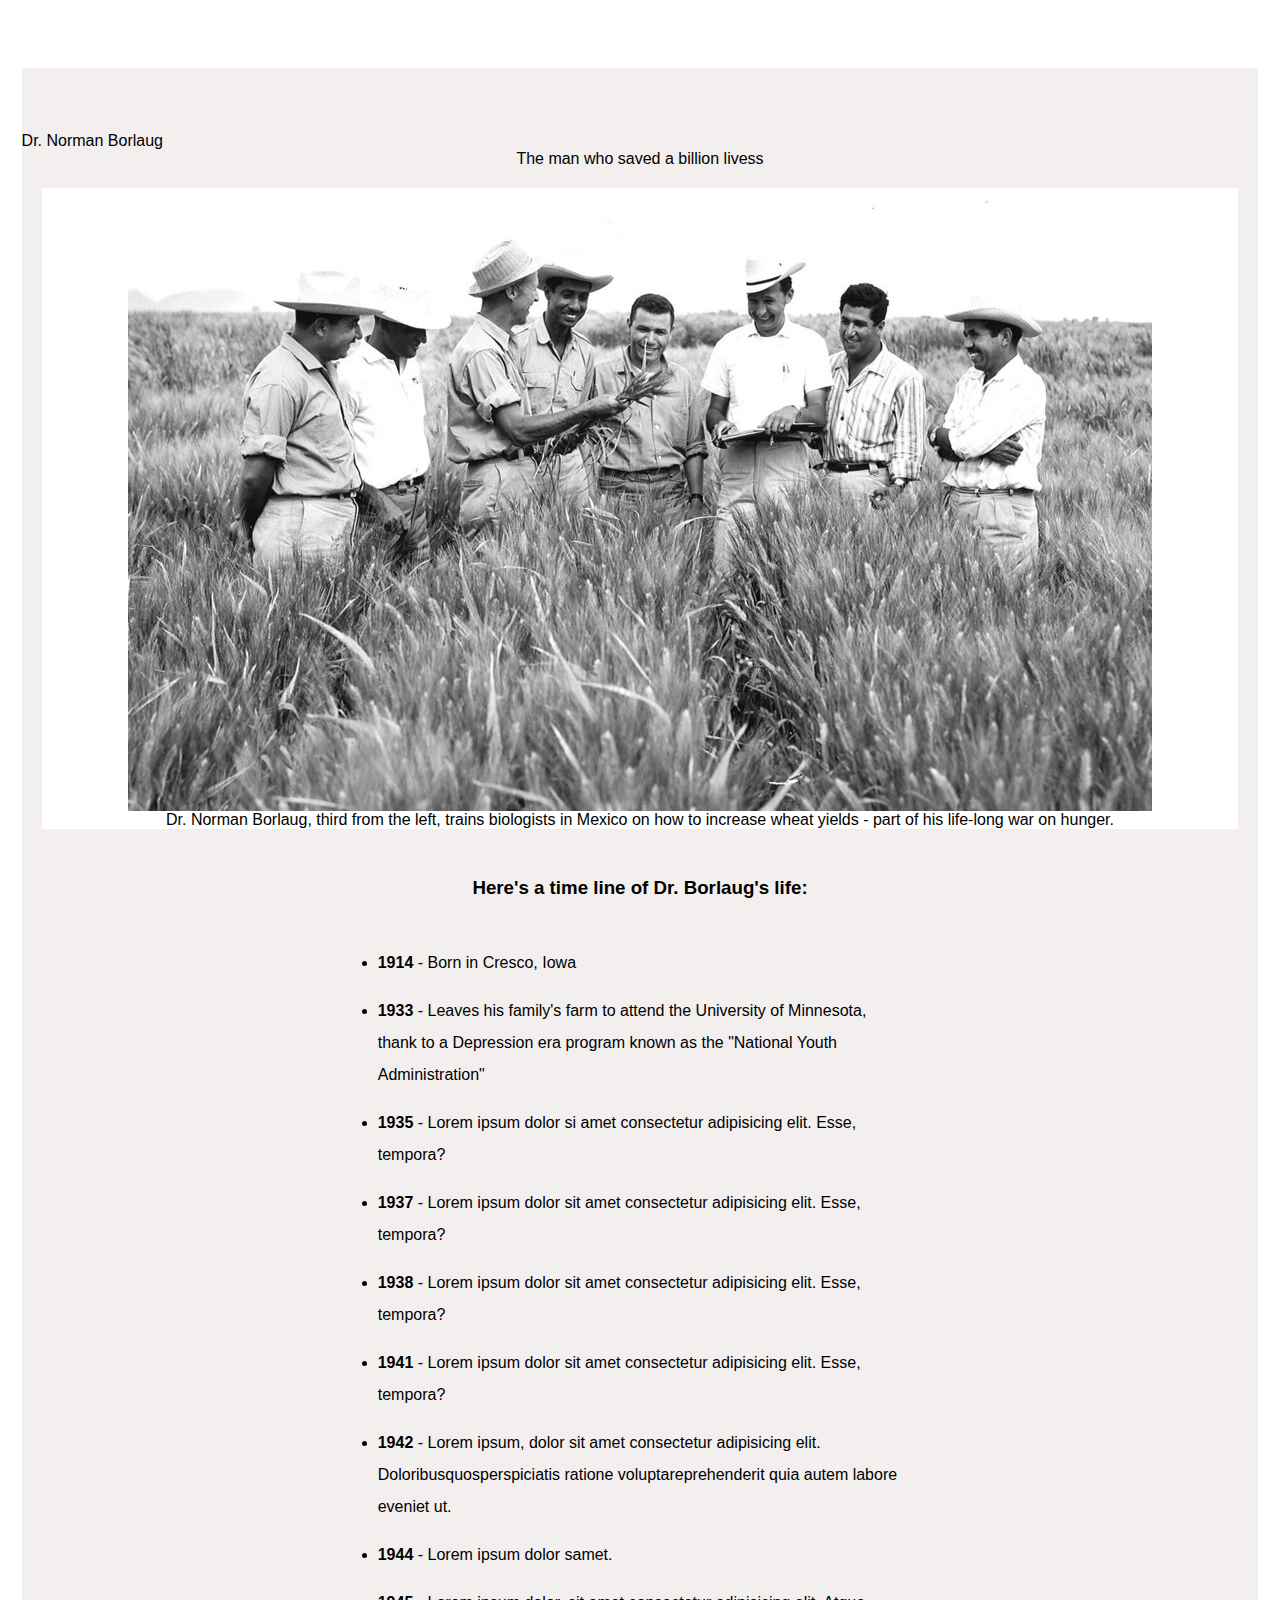
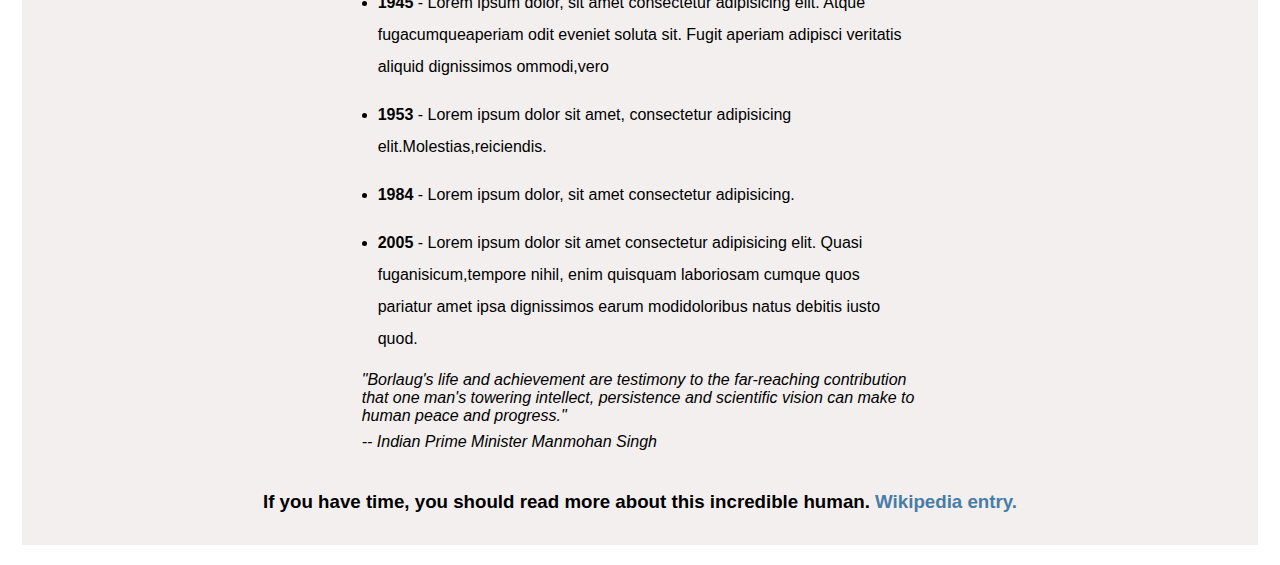
<file: FreeCampCss-master/dos/index.html>
<!DOCTYPE html>
<html lang="es">
  <head>
    <meta charset="UTF-8" />
    <meta http-equiv="X-UA-Compatible" content="IE=edge" />
    <meta name="viewport" content="width=device-width, initial-scale=1.0" />
    <title>Biography</title>
    <link rel="stylesheet" href="styles.css" />
  </head>

  <body>
    <main id="main">
      <div class="contenedor">
        <header id="title">Dr. Norman Borlaug</header>
        <p>The man who saved a billion livess</p>
        <div class="section-1" id="img-div">
          <img id="image" src="./2.jpg" alt="hombres" />
          <figcaption id="img-caption">
            Dr. Norman Borlaug, third from the left, trains biologists in Mexico
            on how to increase wheat yields - part of his life-long war on
            hunger.
          </figcaption>
        </div>

        <section class="bio" id="tribute-info">
          <h3>Here's a time line of Dr. Borlaug's life:</h3>
          <ul>
            <li><strong>1914</strong> - Born in Cresco, Iowa</li>
            <li>
              <strong>1933</strong> - Leaves his family's farm to attend the
              University of Minnesota, thank to a Depression era program known
              as the "National Youth Administration"
            </li>
            <li>
              <strong>1935</strong> - Lorem ipsum dolor si amet consectetur
              adipisicing elit. Esse, tempora?
            </li>
            <li>
              <strong>1937</strong> - Lorem ipsum dolor sit amet consectetur
              adipisicing elit. Esse, tempora?
            </li>
            <li>
              <strong>1938</strong> - Lorem ipsum dolor sit amet consectetur
              adipisicing elit. Esse, tempora?
            </li>
            <li>
              <strong>1941</strong> - Lorem ipsum dolor sit amet consectetur
              adipisicing elit. Esse, tempora?
            </li>
            <li>
              <strong>1942</strong> - Lorem ipsum, dolor sit amet consectetur
              adipisicing elit. Doloribusquosperspiciatis ratione
              voluptareprehenderit quia autem labore eveniet ut.
            </li>
            <li><strong>1944</strong> - Lorem ipsum dolor samet.</li>
            <li>
              <strong>1945</strong> - Lorem ipsum dolor, sit amet consectetur
              adipisicing elit. Atque fugacumqueaperiam odit eveniet soluta sit.
              Fugit aperiam adipisci veritatis aliquid dignissimos ommodi,vero
            </li>

            <li>
              <strong>1953</strong> - Lorem ipsum dolor sit amet, consectetur
              adipisicing elit.Molestias,reiciendis.
            </li>
            <li>
              <strong>1984</strong> - Lorem ipsum dolor, sit amet consectetur
              adipisicing.
            </li>
            <li>
              <strong>2005</strong> - Lorem ipsum dolor sit amet consectetur
              adipisicing elit. Quasi fuganisicum,tempore nihil, enim quisquam
              laboriosam cumque quos pariatur amet ipsa dignissimos earum
              modidoloribus natus debitis iusto quod.
            </li>
          </ul>

          <p class="bio2">
            "Borlaug's life and achievement are testimony to the far-reaching
            contribution that one man's towering intellect, persistence and
            scientific vision can make to human peace and progress."
          </p>
          <p class="bio2">-- Indian Prime Minister Manmohan Singh</p>
        </section>
        <h3 class="final">
          If you have time, you should read more about this incredible human.
          <a id="tribute-link" href="google.com/" target="_blank">
            Wikipedia entry.</a
          >
        </h3>
      </div>
    </main>
  </body>
</html>
</file>
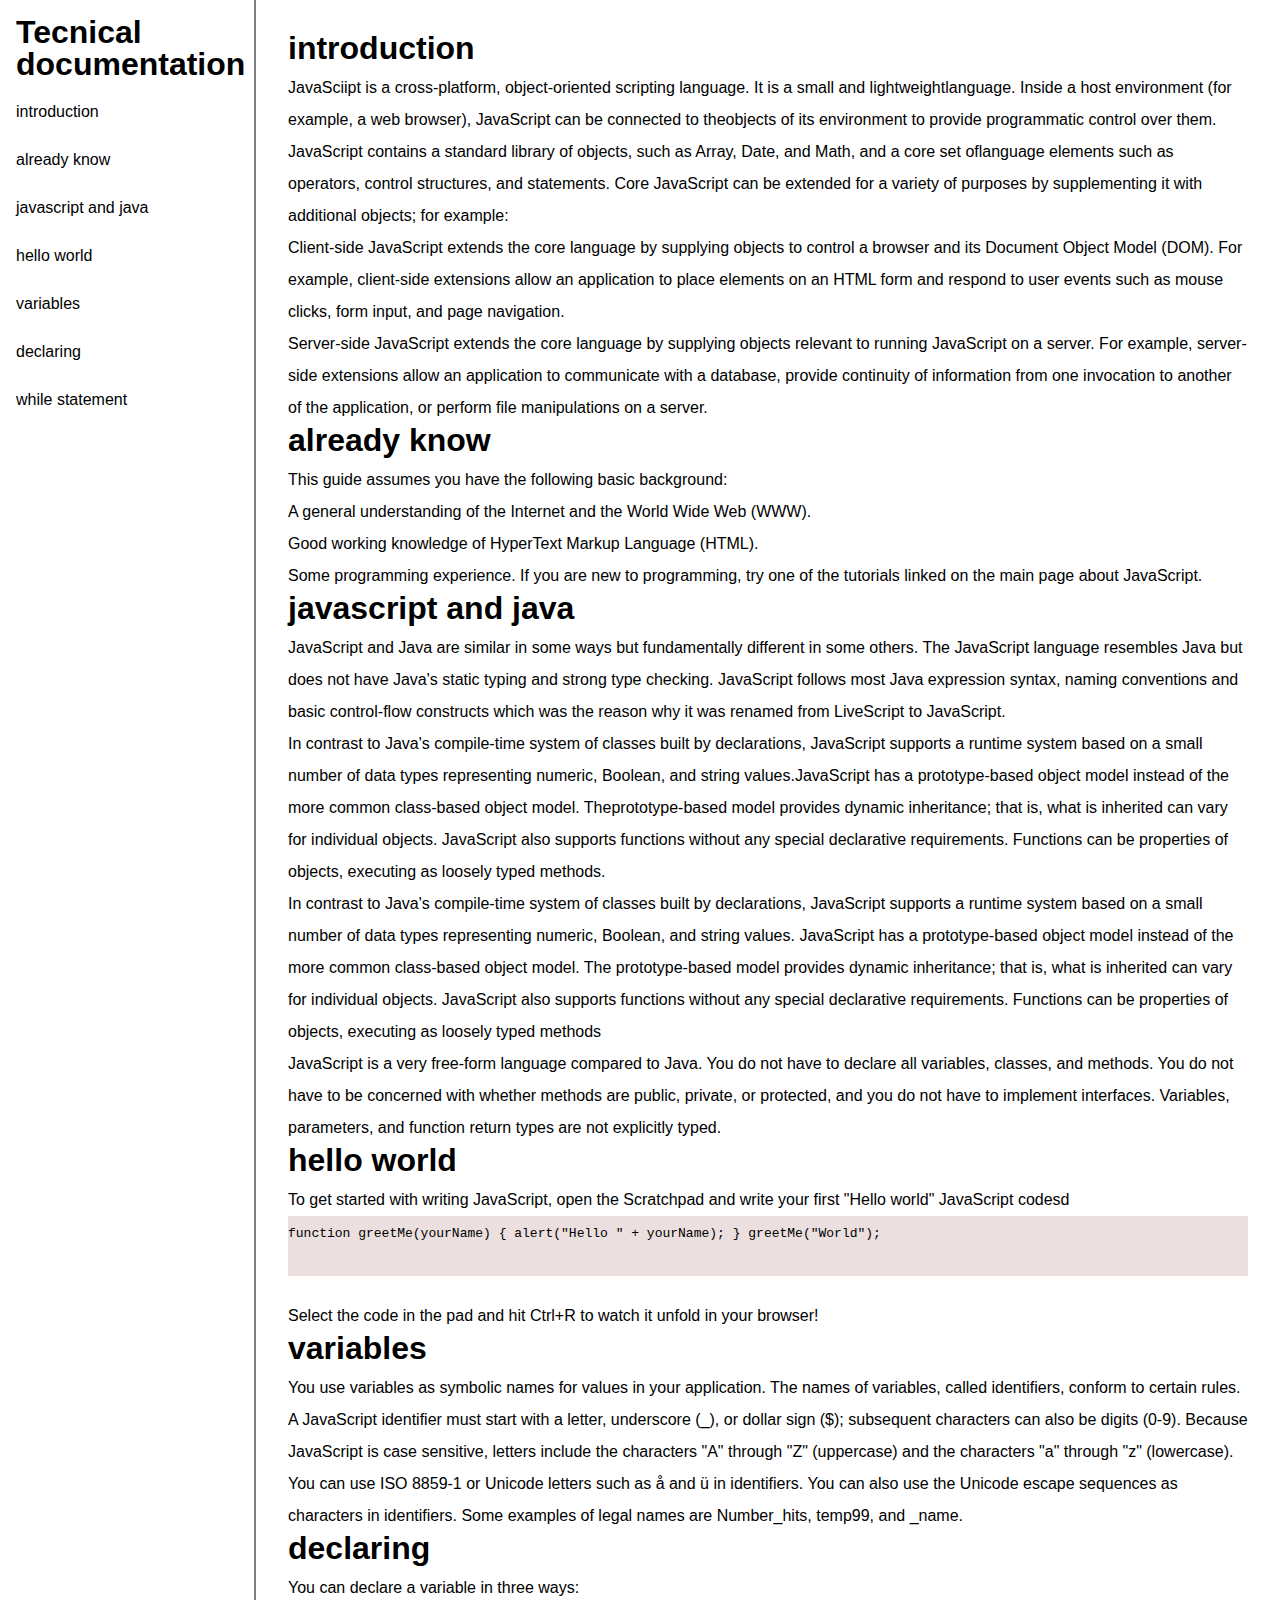
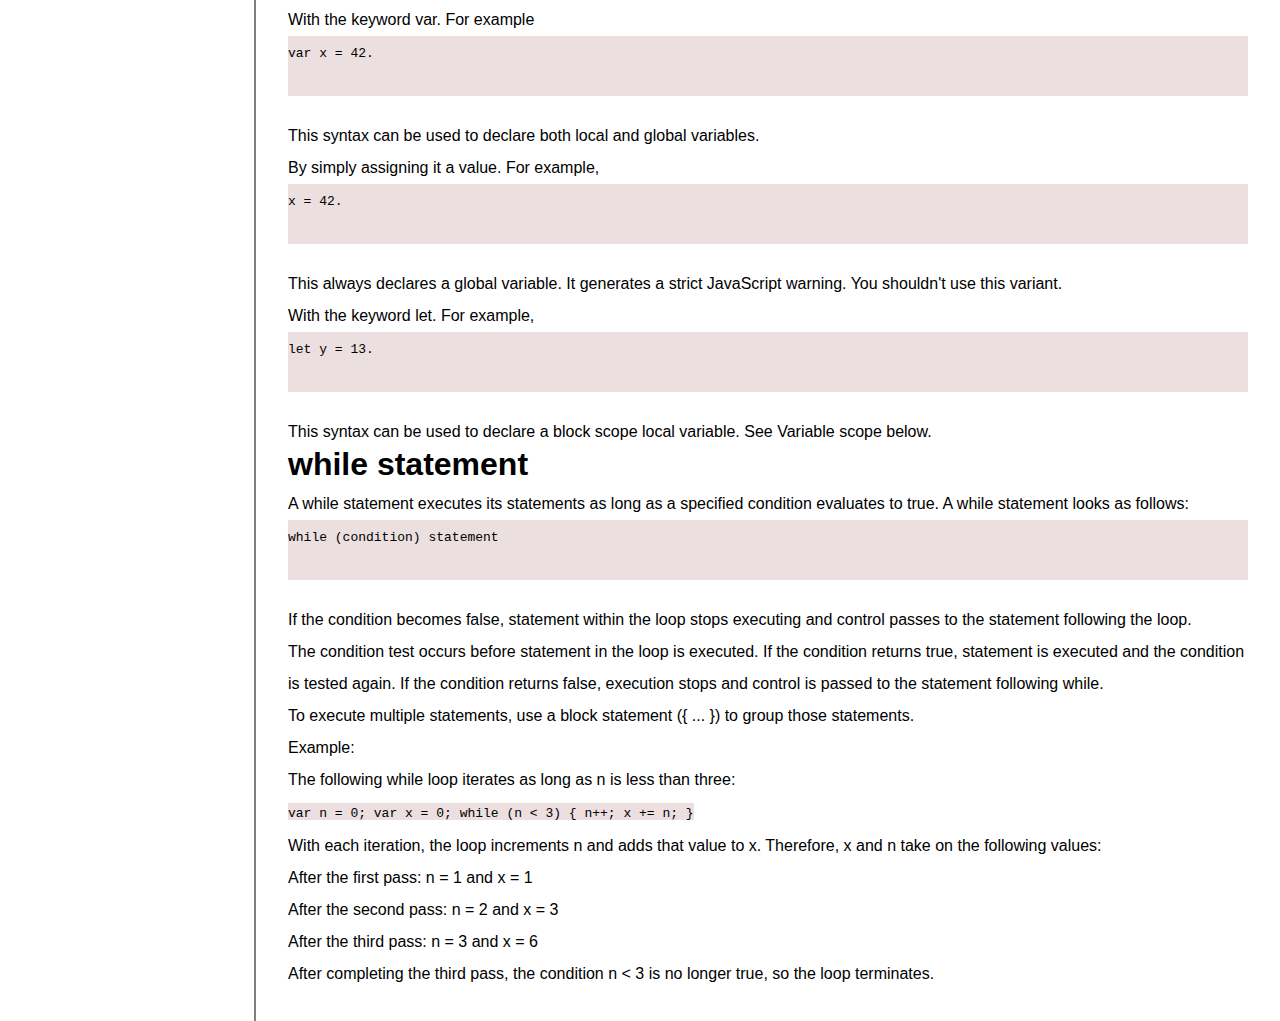
<file: FreeCampCss-master/tres/index.html>
<!DOCTYPE html>
<html lang="es">

<head>
  <meta charset="UTF-8">
  <meta http-equiv="X-UA-Compatible" content="IE=edge">
  <meta name="viewport" content="width=device-width, initial-scale=1.0">
  <title>Document</title>
  <link rel="stylesheet" href="styles.css">
</head>

<body>

  <nav id="navbar" class="nav">
    <header>Tecnical documentation</header>

    <button onclick="mostrarMenu()" class="burger-btn"><svg xmlns="http://www.w3.org/2000/svg"
        class="icon icon-tabler icon-tabler-menu-2" width="28" height="28" viewBox="0 0 24 24" stroke-width="1.5"
        stroke="#7f5345" fill="none" stroke-linecap="round" stroke-linejoin="round">
        <path stroke="none" d="M0 0h24v24H0z" fill="none" />
        <line x1="4" y1="6" x2="20" y2="6" />
        <line x1="4" y1="12" x2="20" y2="12" />
        <line x1="4" y1="18" x2="20" y2="18" />
      </svg></button>
    <ul class="lista" id="lista">

      <li><a href="#introduction" rel="noopener noreferrer" class="nav-link">introduction</a></li>
      <li id="section2"><a href="#already_know" class="nav-link" rel="noopener noreferrer">already know</a></li>
      <li><a href="#javascript_and_java" class="nav-link" rel="noopener noreferrer">javascript and java</a></li>
      <li><a href="#hello_world" class="nav-link" rel="noopener noreferrer">hello world</a></li>
      <li><a href="#variables" class="nav-link" rel="noopener noreferrer">variables</a></li>
      <li><a href="#declaring" class="nav-link" rel="noopener noreferrer">declaring</a>
      </li>
      <li><a href="#while_statement" class="nav-link" rel="noopener noreferrer">while statement</a></li>
     
    </ul>
  </nav>

  <main id="main-doc">
    <section class="main-section" id="introduction">
      <header>introduction</header>
      <p>JavaSciipt is a cross-platform, object-oriented scripting language. It is a small and
        lightweightlanguage. Inside a host environment (for example, a web browser), JavaScript can be connected
        to theobjects of its environment to provide programmatic control over them.</p>
      <p>JavaScript contains a standard library of objects, such as Array, Date, and Math, and a core set
        oflanguage elements such as operators, control structures, and statements. Core JavaScript can be
        extended for a variety of purposes by supplementing it with additional objects; for example: </p>
      <ul>
        <li>
          Client-side JavaScript extends the core language by supplying objects to control a browser and its
          Document Object Model (DOM). For example, client-side extensions allow an application to place
          elements on an HTML form and respond to user events such as mouse clicks, form input, and page
          navigation.
        </li>
        <li>Server-side JavaScript extends the core language by supplying objects relevant to running JavaScript
          on a server. For example, server-side extensions allow an application to communicate with a
          database, provide continuity of information from one invocation to another of the application, or
          perform file manipulations on a server.</li>
      </ul>
    </section>

    <section class="main-section" id="already_know">
      <header>already know</header>
      <p>This guide assumes you have the following basic background: </p>
      <ul>
        <li> A general understanding of the Internet and the World Wide Web (WWW).</li>
        <li>Good working knowledge of HyperText Markup Language (HTML).</li>
        <li>Some programming experience. If you are new to programming, try one of the tutorials linked on the
          main page about JavaScript.</li>
      </ul>
    </section>

    <section class="main-section" id="javascript_and_java">
      <header>javascript and java</header>
      <p>JavaScript and Java are similar in some ways but fundamentally different in some others. The JavaScript
        language resembles Java but does not have Java's static typing and strong type checking. JavaScript
        follows most Java expression syntax, naming conventions and basic control-flow constructs which was the
        reason why it was renamed from LiveScript to JavaScript.</p>
      <p>In contrast to Java's compile-time system of classes built by declarations, JavaScript supports a runtime
        system based on a small number of data types representing numeric, Boolean, and string values.JavaScript
        has a prototype-based object model instead of the more common class-based object model.
        Theprototype-based model provides dynamic inheritance; that is, what is inherited can vary for
        individual
        objects. JavaScript also supports functions without any special declarative requirements. Functions can
        be properties of objects, executing as loosely typed methods.</p>
      <p>In contrast to Java's compile-time system of classes built by declarations, JavaScript supports a runtime
        system based on a small number of data types representing numeric, Boolean, and string values.
        JavaScript has a prototype-based object model instead of the more common class-based object model. The
        prototype-based model provides dynamic inheritance; that is, what is inherited can vary for individual
        objects. JavaScript also supports functions without any special declarative requirements. Functions can
        be properties of objects, executing as loosely typed methods</p>
      <p>JavaScript is a very free-form language compared to Java. You do not have to declare all variables,
        classes, and methods. You do not have to be concerned with whether methods are public, private, or
        protected, and you do not have to implement interfaces. Variables, parameters, and function return types
        are not explicitly typed.</p>
    </section>

    <section class="main-section" id="hello_world">
      <header>hello world</header>
      <p>To get started with writing JavaScript, open the Scratchpad and write your first "Hello world" JavaScript
        codesd</p>
      <div class="code">
        <code>function greetMe(yourName) { alert("Hello " + yourName); }
greetMe("World");</code>
      </div>

      <p>Select the code in the pad and hit Ctrl+R to watch it unfold in your browser!</p>
    </section>

    <section class="main-section" id="variables">
      <header>variables</header>
      <p>You use variables as symbolic names for values in your application. The names of variables, called
        identifiers, conform to certain rules.</p>
      <p> A JavaScript identifier must start with a letter, underscore (_), or dollar sign ($); subsequent
        characters can also be digits (0-9). Because JavaScript is case sensitive, letters include the
        characters "A" through "Z" (uppercase) and the characters "a" through "z" (lowercase).</p>
      <p>You can use ISO 8859-1 or Unicode letters such as å and ü in identifiers. You can also use the Unicode
        escape sequences as characters in identifiers. Some examples of legal names are Number_hits, temp99, and
        _name.</p>
    </section>

    <section class="main-section" id="declaring">
      <header>declaring</header>
      <p>You can declare a variable in three ways:</p>
      <p>With the keyword var. For example </p>
      <div class="code">
        <code>var x = 42. </code>
      </div>
      <p>This syntax can be used to declare both local and global variables. </p>
      <p>By simply assigning it a value. For example,</p>
      <div class="code">
        <code>x = 42.</code>
      </div>
      <p>This always declares a global variable. It generates a strict JavaScript warning. You shouldn't use this
        variant. </p>
      <p>With the keyword let. For example,</p>
      <div class="code">
        <code>let y = 13. </code>
      </div>
      <p>This syntax can be used to declare a block scope local variable. See Variable scope below. </p>
    </section>

    <section class="main-section" id="while_statement">
      <header>while statement</header>
      <p>
        A while statement executes its statements as long as a specified
        condition evaluates to true. A while statement looks as follows:
      </p>
      <div class="code">
        <code>while (condition) statement </code>

      </div>
      <p>
        If the condition becomes false, statement within the loop stops
        executing and control passes to the statement following the loop.
      </p>
      <p>
        The condition test occurs before statement in the loop is executed. If
        the condition returns true, statement is executed and the condition is
        tested again. If the condition returns false, execution stops and
        control is passed to the statement following while.
      </p>
      <p>
        To execute multiple statements, use a block statement ({ ... }) to group
        those statements.
      </p>
      <p>Example:</p>
      <p>The following while loop iterates as long as n is less than three:</p>
      <di class="code">
        <code>var n = 0; var x = 0; while (n < 3) { n++; x += n; } </code>
      </di>

      <p>
        With each iteration, the loop increments n and adds that value to x.
        Therefore, x and n take on the following values:
      </p>
      <ul>
        <li>After the first pass: n = 1 and x = 1</li>
        <li>After the second pass: n = 2 and x = 3</li>
        <li>After the third pass: n = 3 and x = 6</li>
        </ol>
        <p>
          After completing the third pass, the condition n < 3 is no longer true, so the loop terminates. </p>
    </section>


  </main>
  <script>
    function mostrarMenu() {
      let element = document.getElementById("lista");
      element.classList.toggle("active");
    }
  </script>
</body>

</html>
</file>
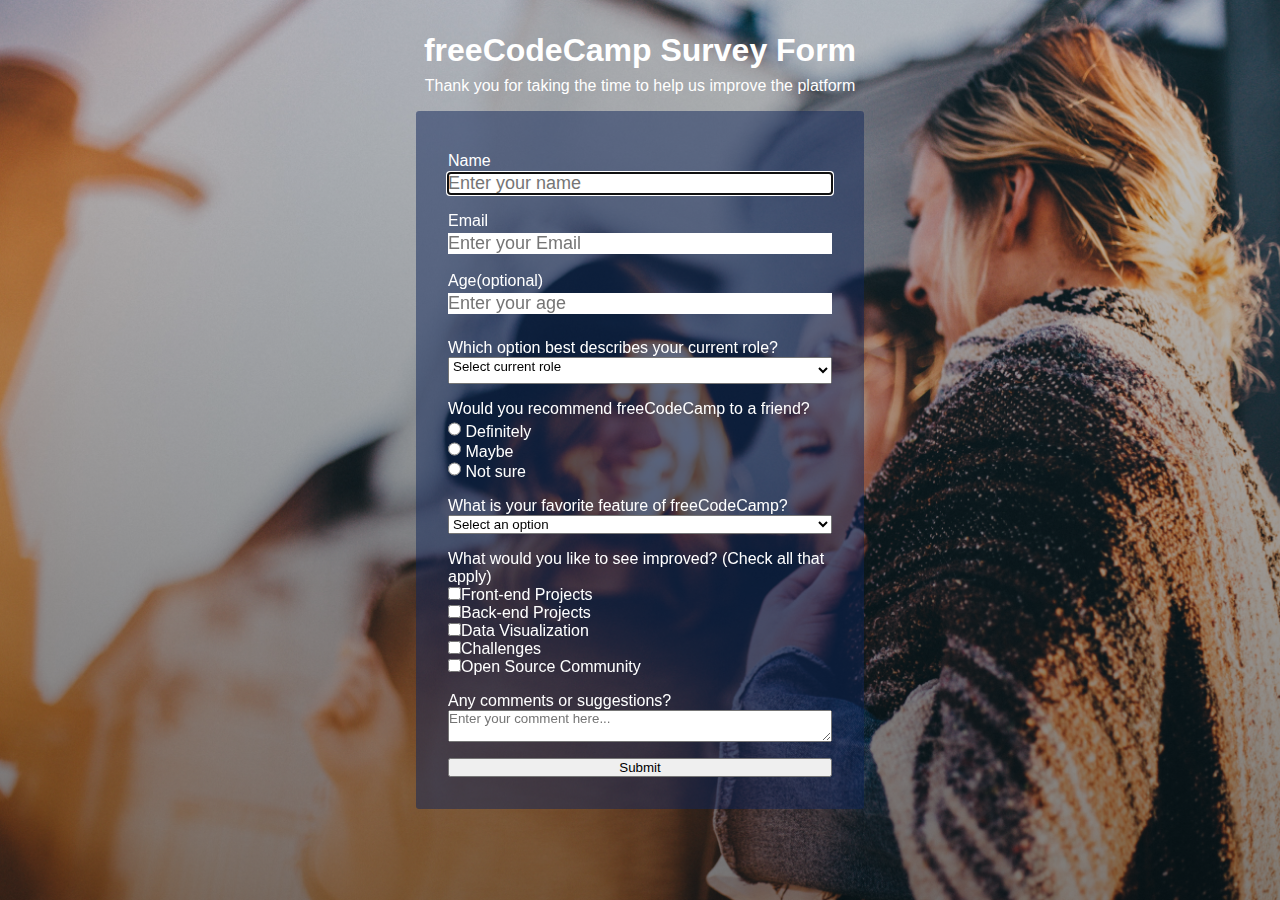
<file: FreeCampCss-master/uno/index.html>
<!DOCTYPE html>
<html lang="es">

<head>
    <meta charset="UTF-8">
    <meta http-equiv="X-UA-Compatible" content="IE=edge">
    <meta name="viewport" content="width=device-width, initial-scale=1.0">
    <title>Form</title>
    <link rel="stylesheet" href="styles.css">
</head>

<body>

    <div class="contenedor">
        <header>
            <div class="presentation">
                <h1 id="title">freeCodeCamp Survey Form</h1>
                <p id="description">Thank you for taking the time to help us improve the platform</p>
            </div>
        </header>

        <main>
            <form id="survey-form" action="/" autocomplete="on" method="get">

                <div class="inputs-primary">
                    <div>
                        <label for="name" id="name-label">Name</label>
                        <input autofocus required type="text" id="name" name="name" placeholder="Enter your name">
                    </div>

                    <div>
                        <label for="email" class="mail" id="email-label">Email</label>
                        <input autofocus required type="email" id="email" name="email" placeholder="Enter your Email">
                    </div>

                    <div>
                        <label for="number" id="number-label">Age(optional)</label>
                        <input type="number" id="number" name="number" min="1" step="1" max="100"                           placeholder="Enter your age">
                    </div>
                </div>

                <div class="inputs-secondary">
                    <p>Which option best describes your current role?</p>
                    <select name="select1" id="dropdown">
                        <option disabled selected>Select current role</option>
                        <option value="estudent">Student</option>
                        <option value="fulljob">Full time job </option>
                        <option value="fulllearner">Full time learner</option>
                        <option value="notsay">Prefer not to say</option>
                        <option value="other">Other</option>
                    </select>
                </div>

                <div class="inputs-three">
                    <p>Would you recommend freeCodeCamp to a friend?</p>
                    <label for="recommend">
                        <input type="radio" id="definitely" name="recommend" value="definitely">
                        Definitely</label>

                    <label for="maybe">
                        <input type="radio" id="maybe" name="recommend" value="maybe"> Maybe</label>

                    <label for="notsure"><input type="radio" id="notsure" name="recommend" value="notsure">
                        Not sure</label>
                </div>

                <div class="inputs-four">
                    <p>What is your favorite feature of freeCodeCamp?</p>
                    <select name="select2" id="select2">
                        <option disabled selected>Select an option</option>
                        <option value="challenges">Challenges</option>
                        <option value="projects">Projects</option>
                        <option value="community">Community</option>
                        <option value="opensource">Open source</option>
                    </select>
                </div>

                <div class="input-five">
                    <p>What would you like to see improved? <span>(Check all that apply)</span></p>
                    <div>
                        <label for="cbox1"><input type="checkbox" name="cbox1" id="cbox1"
                                value="first_checkbox">Front-end Projects</label>

                        <label for="cbox2"><input type="checkbox" name="cbox2" id="cbox2"
                                value="second_checkbox">Back-end
                            Projects</label>

                        <label for="cbox3"><input type="checkbox" id="cbox3" name="cbox3" value="three_checkbox">Data
                            Visualization</label>

                        <label for="cbox4"><input type="checkbox" id="cbox4" value="four_checkbox"
                                name="cbox4">Challenges</label>

                        <label for="cbox5"><input type="checkbox" id="cbox5" value="five_checkbox" name="cbox5">Open
                            Source
                            Community</label>

                    </div>
                </div>

                <div class="text-area">
                    <p>Any comments or suggestions?</p>
                    <textarea rows="" cols="" class="" placeholder="Enter your comment here..."
                        name="textarea"></textarea>
                    <button id="submit" type="submit">Submit</button>
                </div>

            </form>
    </div>

    </form>

    </main>
    </div>



</body>

</html>
</file>
<file: FreeCampCss-master/dos/styles.css>
* {
    padding: 0;
    margin: 0;
    box-sizing: border-box;
    font-family: 'Gill Sans', 'Gill Sans MT', Calibri, 'Trebuchet MS', sans-serif;
}



main {
    background-color: white;
    padding-top: 3rem;
    padding-left: 0.1rem;
    padding-right: .1rem;
}

h1 {
    font-size: 2rem;
}

h3 {
    font-weight: bold;

}

.contenedor {
    background-color: rgb(243, 239, 239);
    margin: 20px;
    padding-top: 4rem;
}

.contenedor h1 {
    text-align: center;
    font-weight: bold;
    margin-bottom: 1rem;
}

.contenedor p {
    text-align: center;

}

.section-1 {
    display: flex;
    flex-direction: column;
    justify-content: center;
    align-items: center;
    background-color: white;
    margin: 20px;

}

.section-1 p {
    text-align: center;
}

.section-1 image {
    width: 75%;
}

.section-1 p {
    margin: 1rem;
    width: 100%;
    font-size: 1rem;
}

.bio {
    width: 45%;
    margin: 0 auto;
}

.bio h3 {
    margin-top: 3rem;
    margin-bottom: 3rem;
    text-align: center;
}

.bio ul li {
    margin: 1rem;
    line-height: 2rem;
}

.bio p {
    width: 100%;
    text-align: start;
    margin-bottom: .5rem;
    font-style: italic;
}

.final {
    text-align: center;
    padding: 2rem;
}

a {
    text-decoration: none;
    color: #477ca7;

}

a:visited {
    color: #74638f;
}


@media (max-width: 768px) {
    img#image {
        max-width: 100%;
    }

    .bio-1 {
        width: 60%;
    }
}

/* mobile */
@media (max-width: 460px) {
    img#image {
        max-width: 100%;
    }

    .bio {
        width: 100%;
    }

}
</file>
<file: FreeCampCss-master/tres/styles.css>
* {
    padding: 0;
    margin: 0;
    box-sizing: border-box;
    line-height: 2rem;

}

.burger-btn {
    line-height: 0;

}

body {
    display: flex;
    flex-flow: row;
    gap: 0;
    font-family: 'Franklin Gothic Medium', 'Arial Narrow', Arial, sans-serif;
}

main {
    padding: 2rem;
}

header {
    font-weight: bold;
    padding-bottom: .5rem;
    font-size: 2rem;
}

.burger-btn {
    display: none;
}

.code {
    background-color: rgb(235, 223, 223);
    height: 60px;
    width: 100%;
}

main div {
    margin-bottom: 1.5rem;
}

.lista {
    display: flex;
    flex-direction: column;
    justify-content: center;
}

.nav {
    width: 20%;
    border-right: 2px grey solid;
    padding: 1rem;
}

ul {
    list-style: none;
}

nav ul li {
    line-height: 3rem;
}

main {
    width: 80%;

}

a {
    text-decoration: none;
    color: black;
    font-size: 1rem;
}


@media (max-width: 820px) {
    #navbar header {
        font-size: 1rem;
    }
}

/* mobile */
@media (max-width: 460px) {
    body {
        display: flex;
        flex-flow: column;
        align-items: center;
    }
    header {
        font-size: .8rem;
    }

    #main-doc {
        width: 100%;
    }

    .burger-btn {
        display: block;
    }

    .nav {
        width: 100%
    }
    .nav .lista {
        display: none;
    }

    .nav .lista.active {
        display: block;
    }

    nav ul li {
        line-height: 1rem;
    }

    nav ul li:hover {
        color: brown;
    }

}
</file>
<file: FreeCampCss-master/uno/styles.css>
* {
    padding: 0;
    margin: 0;
    box-sizing: border-box;
    font-family: 'Gill Sans', 'Gill Sans MT', Calibri, 'Trebuchet MS', sans-serif;
}

body {
    background: linear-gradient(rgba(0, 0, 0, .2), rgba(0, 0, 0, .5)), url('./32.jpg');
    background-size: cover;
    background-attachment: fixed;
    background-color: rgb(131, 131, 203);
}

.contenedor {
    display: flex;
    flex-flow: column nowrap;
    align-items: center;
}

.presentation {
    display: flex;
    flex-direction: column;
    justify-content: center;
    text-align: center;
    color: white;
    padding-top: 2rem;
    padding-bottom: 1rem;

}

.presentation p {
    margin-top: .5rem;
}


form {
    background-color: rgb(14, 36, 87, 0.5);
    width: 35vw;
    padding: 2rem;
    border-radius: .2rem;
    display: flex;
    flex-direction: column;
    align-items: stretch;
    justify-content: space-evenly;
    color: white;
}

input {
    border: none;
    font-size: 18px;
}

.inputs-primary {
    display: flex;
    flex-direction: column;
    justify-content: space-around;
    margin-bottom: 1rem;
    height: 180px;
}

.inputs-primary div {
    display: flex;
    width: 100%;
    flex-flow: column;
}

.inputs-primary label {
    padding-bottom: .2rem;
}

.inputs-secondary {
    display: flex;
    flex-direction: column;
    margin-bottom: 1rem;
}

.inputs-secondary select {
    padding-bottom: .5rem;
}

.inputs-three {
    margin-bottom: 1rem;
    display: flex;
    flex-direction: column;
}

.inputs-three p {
    padding-bottom: .2rem;
}

input[type='radio'] {
    height: 1rem;
}

.inputs-four {
    display: flex;
    flex-direction: column;
    margin-bottom: 1rem;
}

.input-five {
    margin-bottom: 1rem;

}

.input-five div {
    display: flex;
    flex-flow: column;
}


.text-area {
    display: flex;
    flex-direction: column;
}

.text-area button {
    margin-top: 1rem;
}

/* MQ TABLET */
@media (max-width: 768px) {
    form {
        width: 75vw;
    }
}


/* MQ MOBILE  */
@media (max-width: 576px) {
    form {
        width: 100vw;
    }
}
</file>
